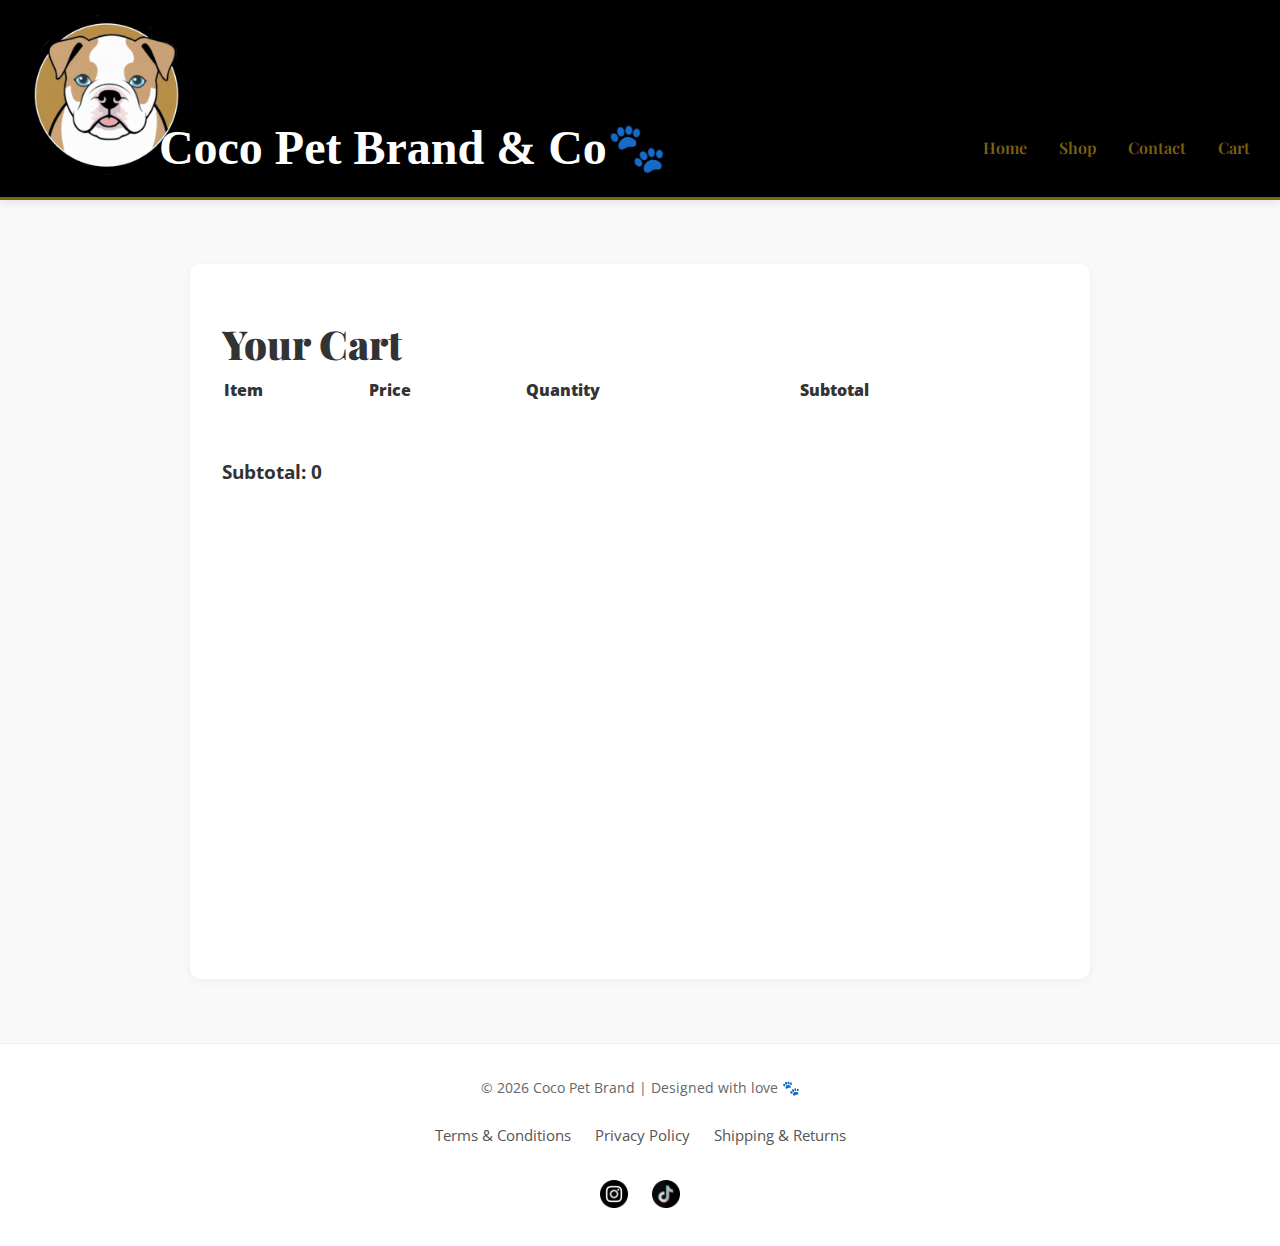
<file: cart.html>
<!DOCTYPE html>
<html lang="en">
<head>
  <meta charset="UTF-8" />
  <meta name="viewport" content="width=device-width, initial-scale=1.0" />
  <meta name="view-transition" content="same-origin">
  <title>Coco | Luxury Pet Brand</title>
  <link rel="stylesheet" href="style.css" />
<link rel="preconnect" href="https://fonts.googleapis.com">
<link rel="preconnect" href="https://fonts.gstatic.com" crossorigin>
<link href="https://fonts.googleapis.com/css2?family=Climate+Crisis:YEAR@1979&display=swap" rel="stylesheet">
</head>
<body>
  <header>
    <nav class="navbar">
     <div class="logo">
        <a href="index.html"><img src="images/generated-image-1.png" alt="Coco Logo" /></a>
		<h1>Coco Pet Brand & Co🐾</h1>
      </div>

      <div class="hamburger" id="hamburger">
        <span></span>
        <span></span>
        <span></span>
      </div>

      <ul class="nav-links" id="navLinks">
        <li><a href="index.html">Home</a></li>
        <li><a href="shop.html">Shop</a></li>
        <li><a href="contact.html">Contact</a></li>
		<li><a href="cart.html">Cart</a></li>
		<li class="cart-full"><a href="cart.html"><img src="images/add_to_cart.png" alt="cart full" style="
    height: 30px;
"></a></li>

      </ul>
    </nav>
  </header>

  <section class="cart-container policy-content-cart">
    <h2>Your Cart</h2>
    <table class="cart-table">
  
        <tr>
          <td class="bold">Item</td>
          <td class="bold">Price</td>
          <td class="bold">Quantity</td>
          <td class="bold">Subtotal</td>
          <td class="bold"></td>
        </tr>
  
      <tbody id="cartItems"></tbody>
    </table>
	</br>
    <div class="cart-total">
	  <h3 id="shipping">Shipping: <span>$4.99</span></h3><br/>
	  <h3 class="Subtotal">Subtotal: <span id="Subtotal">$0.00</span></h3>
      <h3 class="cartTotal">Total: <span id="cartTotal">$0.00</span></h3>
      <!-- <a href="#" class="btn-primary-ckout">Checkout</a> -->
	  
<div id="paypal-button-container"></div>


    </div>
  </section>

  <footer>
    <div class="footer-content">
      <p>© 2026 Coco Pet Brand | Designed with love 🐾</p>
      <div class="footer-links">
        <a href="terms.html">Terms & Conditions</a>
        <a href="privacy.html">Privacy Policy</a>
        <a href="shipping.html">Shipping & Returns</a>
      </div>
      <div class="social-links">
        <a href="https://www.instagram.com/cocobrandco?utm_source=qr&igsh=MWw4NDl0OHpldzViNw==" target="_blank">
          <img src="images/icon-instagram.png" alt="Instagram" />
        </a>
        <a href="https://tiktok.com/" target="_blank">
          <img src="images/icon-tiktok.png" alt="TikTok" />
        </a>
      </div>
    </div>
  </footer>

	<div style="background:white;z-index:999999">
    <!--<script src="https://www.paypal.com/sdk/js?client-id=AW0Y9a9lO251F6yq2ZPIWdJ_-eh1nTs9oz1fRsC5Av49tYt7ZbdLv5WRIVK2sXunA1lM0fAwuA7fNlgm" style="background:white;z-index:999999"></script>-->
	<script src="https://www.paypal.com/sdk/js?client-id=ARsVKnv_kJpk9veh1XifvIx3g4_NHbVWgjksh3gcr6-67KjBqzXAvltnN0PfmAQfax7Pkbg5js0MPqf6" style="background:white;z-index:999999"></script>
	
    </div>
	
  <script src="script.js"></script>
  <script src="transition.js"></script>
	<script src="paypal.js"></script>
</body>
</html>
</file>
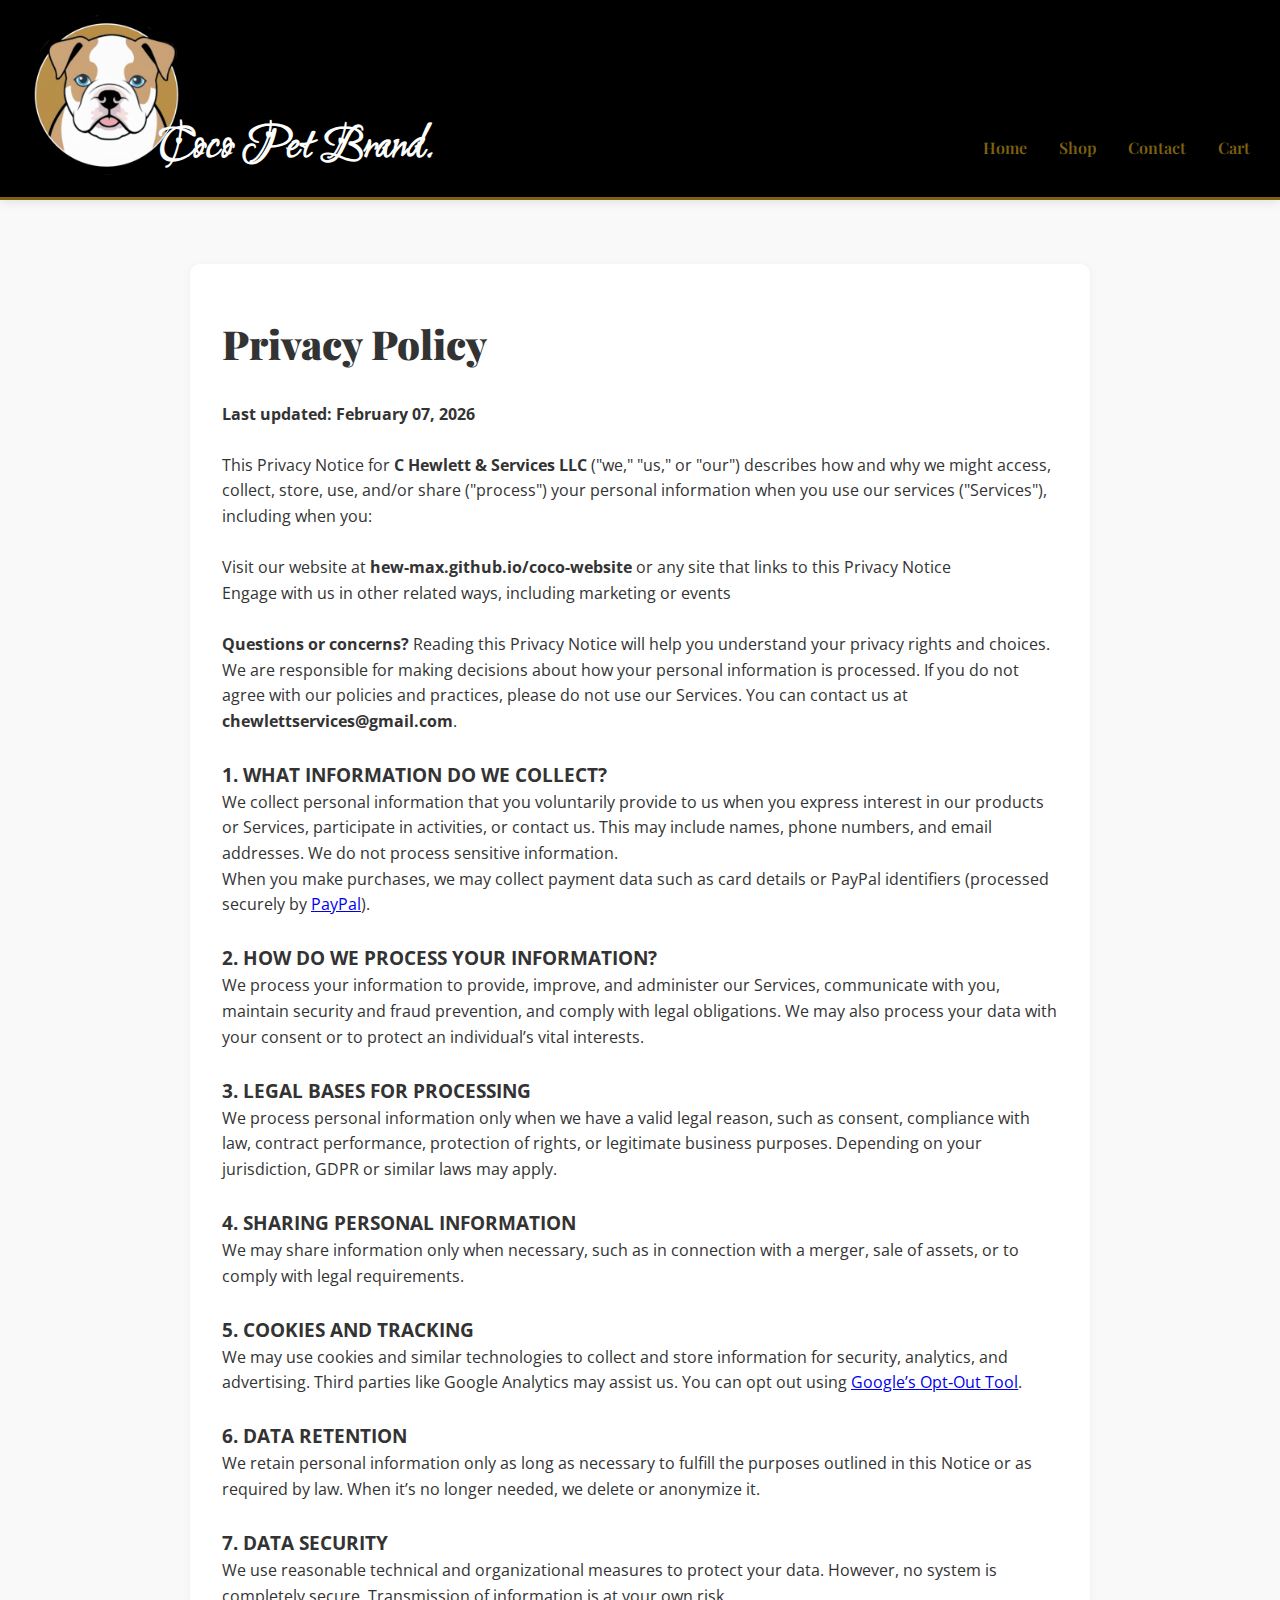
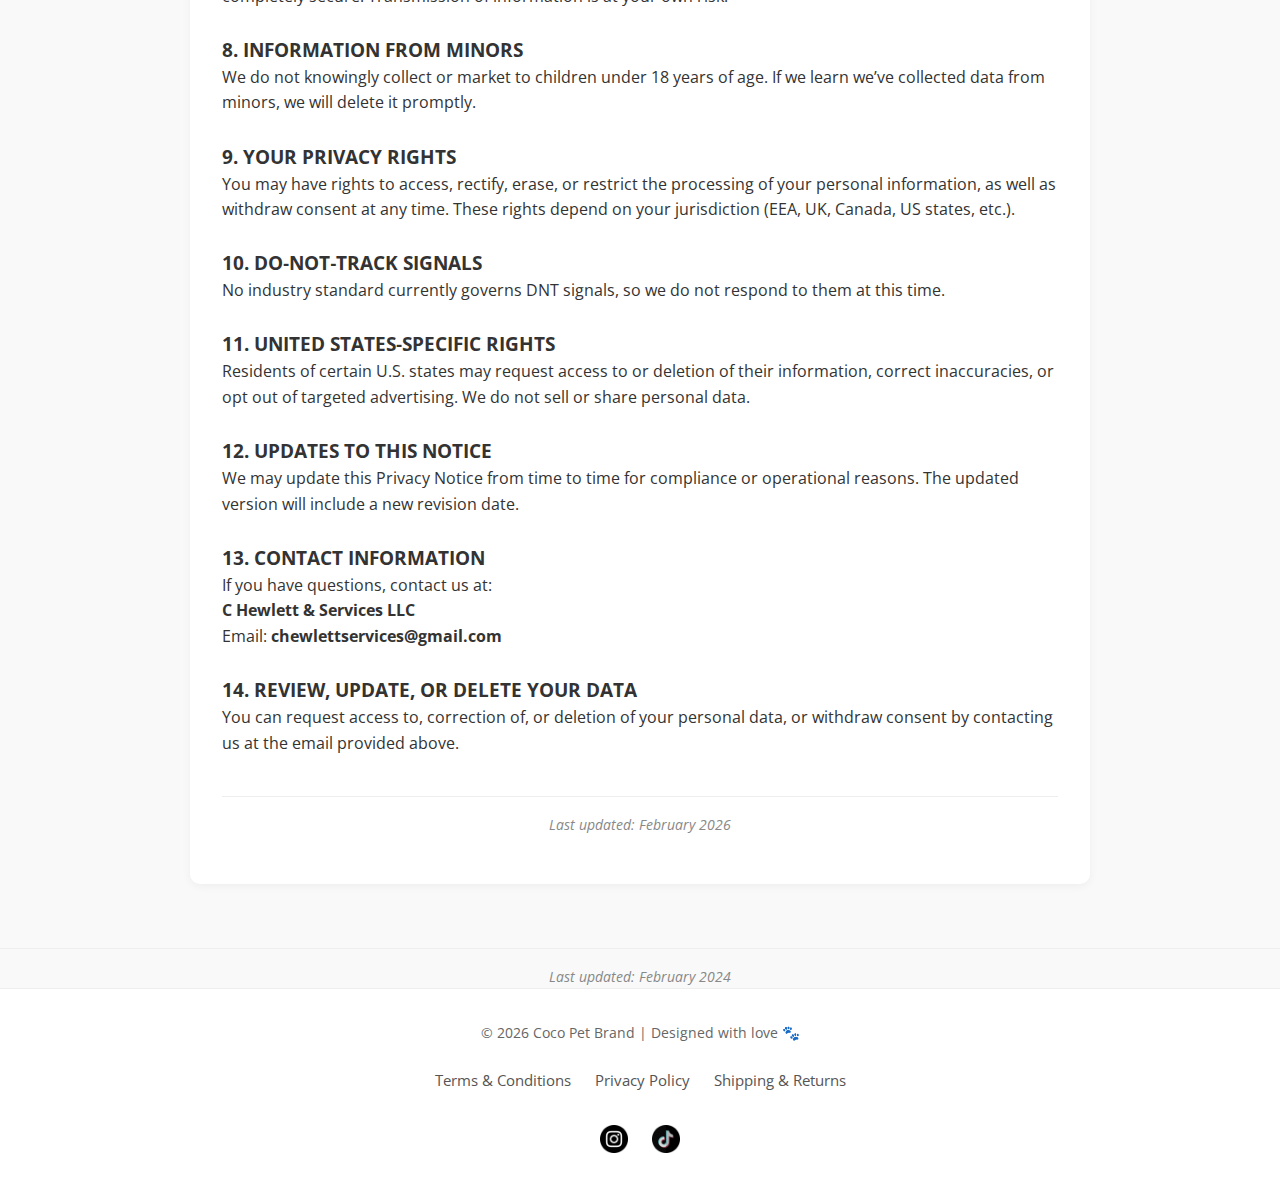
<file: privacy.html>
<!DOCTYPE html>
<html lang="en">
<head>
  <meta charset="UTF-8" />
  <meta name="viewport" content="width=device-width, initial-scale=1.0" />
  <meta name="view-transition" content="same-origin">

  <title>Coco | Luxury Pet Brand</title>
  <link rel="stylesheet" href="style.css" />
<link rel="preconnect" href="https://fonts.googleapis.com">
<link rel="preconnect" href="https://fonts.gstatic.com" crossorigin>
<link href="https://fonts.googleapis.com/css2?family=Bodoni+Moda:ital,opsz,wght@0,6..96,400..900;1,6..96,400..900&family=Climate+Crisis:YEAR@1979&family=Love+Light&family=Roboto:ital,wght@0,100..900;1,100..900&family=Rubik+Bubbles&display=swap" rel="stylesheet">

</head>
<body>
  <header>
    <nav class="navbar">
     <div class="logo">
        <a href="index.html"><img src="images/generated-image-1.png" alt="Coco Logo" /></a>
		<h1>Coco Pet Brand.</h1>
      </div>

      <div class="hamburger" id="hamburger">
        <span></span>
        <span></span>
        <span></span>
      </div>

      <ul class="nav-links" id="navLinks">
        <li><a href="index.html">Home</a></li>
        <li><a href="shop.html">Shop</a></li>
        <li><a href="contact.html">Contact</a></li>
		<li><a href="cart.html">Cart</a></li>
		<li class="cart-full"><a href="cart.html"><img src="images/add_to_cart.png" alt="cart full" style="
    height: 30px;
"></a></li>

      </ul>
    </nav>
  </header>


  <!-- Privacy Policy Content -->
   <section class="cart-container policy-content-cart">
    <h2>Privacy Policy</h2></br>
    <p><strong>Last updated: February 07, 2026</strong></p>
    </br><p>This Privacy Notice for <strong>C Hewlett &amp; Services LLC</strong> ("we," "us," or "our") describes how and why we might access, collect, store, use, and/or share ("process") your personal information when you use our services ("Services"), including when you:</p>
    </br><ul>
      <li>Visit our website at <strong>hew-max.github.io/coco-website</strong> or any site that links to this Privacy Notice</li>
      <li>Engage with us in other related ways, including marketing or events</li>
    </ul>
    </br><p><strong>Questions or concerns?</strong> Reading this Privacy Notice will help you understand your privacy rights and choices. We are responsible for making decisions about how your personal information is processed. If you do not agree with our policies and practices, please do not use our Services. You can contact us at <strong>chewlettservices@gmail.com</strong>.</p>
    </br><h3>1. WHAT INFORMATION DO WE COLLECT?</h3>
    <p>We collect personal information that you voluntarily provide to us when you express interest in our products or Services, participate in activities, or contact us. This may include names, phone numbers, and email addresses. We do not process sensitive information.</p>
    <p>When you make purchases, we may collect payment data such as card details or PayPal identifiers (processed securely by <a href="https://paypal.com" target="_blank">PayPal</a>).</p>
    </br><h3>2. HOW DO WE PROCESS YOUR INFORMATION?</h3>
    <p>We process your information to provide, improve, and administer our Services, communicate with you, maintain security and fraud prevention, and comply with legal obligations. We may also process your data with your consent or to protect an individual’s vital interests.</p>
    </br><h3>3. LEGAL BASES FOR PROCESSING</h3>
    <p>We process personal information only when we have a valid legal reason, such as consent, compliance with law, contract performance, protection of rights, or legitimate business purposes. Depending on your jurisdiction, GDPR or similar laws may apply.</p>
    </br><h3>4. SHARING PERSONAL INFORMATION</h3>
    <p>We may share information only when necessary, such as in connection with a merger, sale of assets, or to comply with legal requirements.</p>
    </br><h3>5. COOKIES AND TRACKING</h3>
    <p>We may use cookies and similar technologies to collect and store information for security, analytics, and advertising. Third parties like Google Analytics may assist us. You can opt out using <a href="https://tools.google.com/dlpage/gaoptout" target="_blank">Google’s Opt‑Out Tool</a>.</p>
    </br><h3>6. DATA RETENTION</h3>
    <p>We retain personal information only as long as necessary to fulfill the purposes outlined in this Notice or as required by law. When it’s no longer needed, we delete or anonymize it.</p>
    </br><h3>7. DATA SECURITY</h3>
    <p>We use reasonable technical and organizational measures to protect your data. However, no system is completely secure. Transmission of information is at your own risk.</p>
    </br><h3>8. INFORMATION FROM MINORS</h3>
    <p>We do not knowingly collect or market to children under 18 years of age. If we learn we’ve collected data from minors, we will delete it promptly.</p>
    </br><h3>9. YOUR PRIVACY RIGHTS</h3>
    <p>You may have rights to access, rectify, erase, or restrict the processing of your personal information, as well as withdraw consent at any time. These rights depend on your jurisdiction (EEA, UK, Canada, US states, etc.).</p>
    </br><h3>10. DO‑NOT‑TRACK SIGNALS</h3>
    <p>No industry standard currently governs DNT signals, so we do not respond to them at this time.</p>
    </br><h3>11. UNITED STATES‑SPECIFIC RIGHTS</h3>
    <p>Residents of certain U.S. states may request access to or deletion of their information, correct inaccuracies, or opt out of targeted advertising. We do not sell or share personal data.</p>
    </br><h3>12. UPDATES TO THIS NOTICE</h3>
    <p>We may update this Privacy Notice from time to time for compliance or operational reasons. The updated version will include a new revision date.</p>
    </br><h3>13. CONTACT INFORMATION</h3>
    <p>If you have questions, contact us at:</p>
    <p><strong>C Hewlett &amp; Services LLC</strong><br />
      Email: <strong>chewlettservices@gmail.com</strong></p>
    </br><h3>14. REVIEW, UPDATE, OR DELETE YOUR DATA</h3>
    <p>You can request access to, correction of, or deletion of your personal data, or withdraw consent by contacting us at the email provided above.</p>
    <div class="last-updated">
      <p>Last updated: February 2026</p>
    </div>
  </section>
  
  
  <div class="last-updated">
  <p>Last updated: February 2024</p>
</div>

  </section>

  <footer>
    <div class="footer-content">
      <p>© 2026 Coco Pet Brand | Designed with love 🐾</p>
      <div class="footer-links">
        <a href="terms.html">Terms & Conditions</a>
        <a href="privacy.html">Privacy Policy</a>
        <a href="shipping.html">Shipping & Returns</a>
      </div>
      <div class="social-links">
        <a href="https://www.instagram.com/cocobrandco?utm_source=qr&igsh=MWw4NDl0OHpldzViNw==" target="_blank">
          <img src="images/icon-instagram.png" alt="Instagram" />
        </a>
        <a href="https://tiktok.com/" target="_blank">
          <img src="images/icon-tiktok.png" alt="TikTok" />
        </a>
      </div>
    </div>
  </footer>
  <script src="script.js"></script>
  <script src="transition.js"></script>
	<script src="paypal.js"></script>
</body>
</html>
</file>
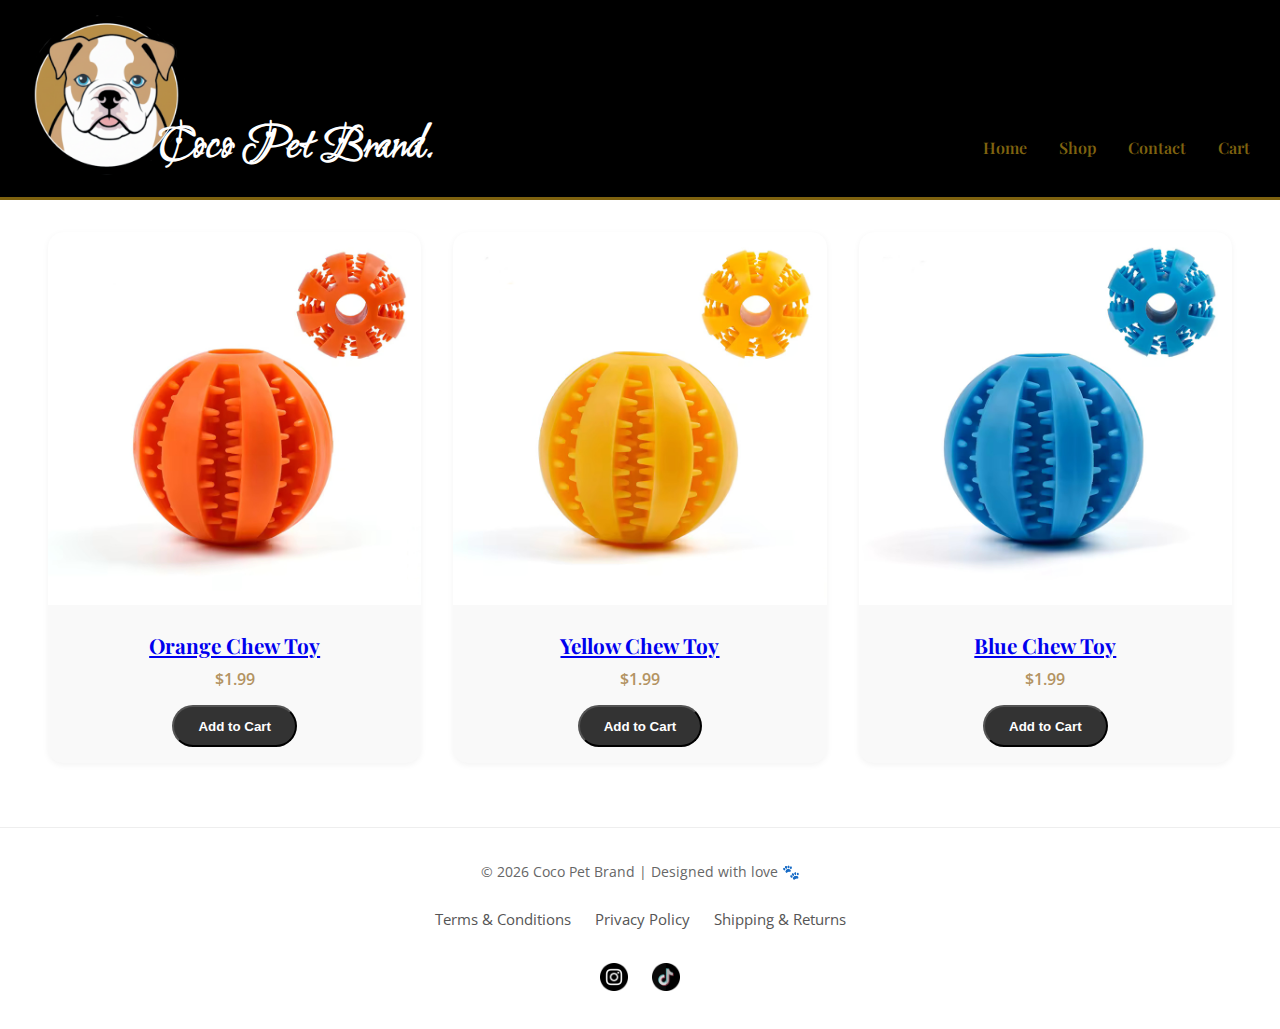
<file: shop.html>
<!DOCTYPE html>
<html lang="en">
<head>
  <meta charset="UTF-8" />
  <meta name="viewport" content="width=device-width, initial-scale=1.0" />
  <meta name="view-transition" content="same-origin">

  <title>Coco | Luxury Pet Brand</title>
  <link rel="stylesheet" href="style.css" />
<link rel="preconnect" href="https://fonts.googleapis.com">
<link rel="preconnect" href="https://fonts.gstatic.com" crossorigin>
<link href="https://fonts.googleapis.com/css2?family=Bodoni+Moda:ital,opsz,wght@0,6..96,400..900;1,6..96,400..900&family=Climate+Crisis:YEAR@1979&family=Love+Light&family=Roboto:ital,wght@0,100..900;1,100..900&family=Rubik+Bubbles&display=swap" rel="stylesheet">
</head>
<body>
  <header>
    <nav class="navbar">
     <div class="logo">
        <a href="index.html"><img src="images/generated-image-1.png" alt="Coco Logo" /></a>
		<h1>Coco Pet Brand.</h1>
      </div>

      <div class="hamburger" id="hamburger">
        <span></span>
        <span></span>
        <span></span>
      </div>

      <ul class="nav-links" id="navLinks">
        <li><a href="index.html">Home</a></li>
        <li><a href="shop.html">Shop</a></li>
        <li><a href="contact.html">Contact</a></li>
		<li><a href="cart.html">Cart</a></li>
		<li class="cart-full"><a href="cart.html"><img src="images/add_to_cart.png" alt="cart full" style="
    height: 30px;
"></a></li>
      </ul>
    </nav>
  </header>



  <section class="shop-grid">
 <div class="product-card" data-id="orange_ball" data-name="Orange Chew Toy" data-price="1.99" data-description="Our signature Coco Chew Toy made with pure rubber." data-image="images/orange_ball.jpg">
  <a href="products.html?id=orange_ball">
    <img src="images/orange_ball.jpg" alt="Orange Chew Toy" />
  </a>
  <h3><a href="products.html?id=orange_ball">Orange Chew Toy</a></h3>
  <p>$1.99</p>
  <button class="btn-secondary add-to-cart">Add to Cart</button>
</div>
 <div class="product-card" data-id="yellow_ball" data-name="Yellow Chew Toy" data-price="1.99" data-description="Our signature Coco Chew Toy made with pure rubber." data-image="images/yellow_ball.jpg">
  <a href="products.html?id=yellow_ball">
    <img src="images/yellow_ball.jpg" alt="Yellow Chew Toy" />
  </a>
  <h3><a href="products.html?id=yellow_ball">Yellow Chew Toy</a></h3>
  <p>$1.99</p>
  <button class="btn-secondary add-to-cart">Add to Cart</button>
</div>
 <div class="product-card" data-id="blue_ball" data-name="Blue Chew Toy" data-price="1.99" data-description="Our signature Coco Chew Toy made with pure rubber." data-image="images/blue_ball.jpg">
  <a href="products.html?id=blue_ball">
    <img src="images/blue_ball.jpg" alt="Blue Chew Toy" />
  </a>
  <h3><a href="products.html?id=blue_ball">Blue Chew Toy</a></h3>
  <p>$1.99</p>
  <button class="btn-secondary add-to-cart">Add to Cart</button>
</div>
  </section>

  <footer>
    <div class="footer-content">
      <p>© 2026 Coco Pet Brand | Designed with love 🐾</p>
      <div class="footer-links">
        <a href="terms.html">Terms & Conditions</a>
        <a href="privacy.html">Privacy Policy</a>
        <a href="shipping.html">Shipping & Returns</a>
      </div>
      <div class="social-links">
        <a href="https://www.instagram.com/cocobrandco?utm_source=qr&igsh=MWw4NDl0OHpldzViNw==" target="_blank">
          <img src="images/icon-instagram.png" alt="Instagram" />
        </a>
        <a href="https://tiktok.com/" target="_blank">
          <img src="images/icon-tiktok.png" alt="TikTok" />
        </a>
      </div>
    </div>
  </footer>


  <script src="script.js"></script>
  <script src="transition.js"></script>

</body>
</html>
</file>
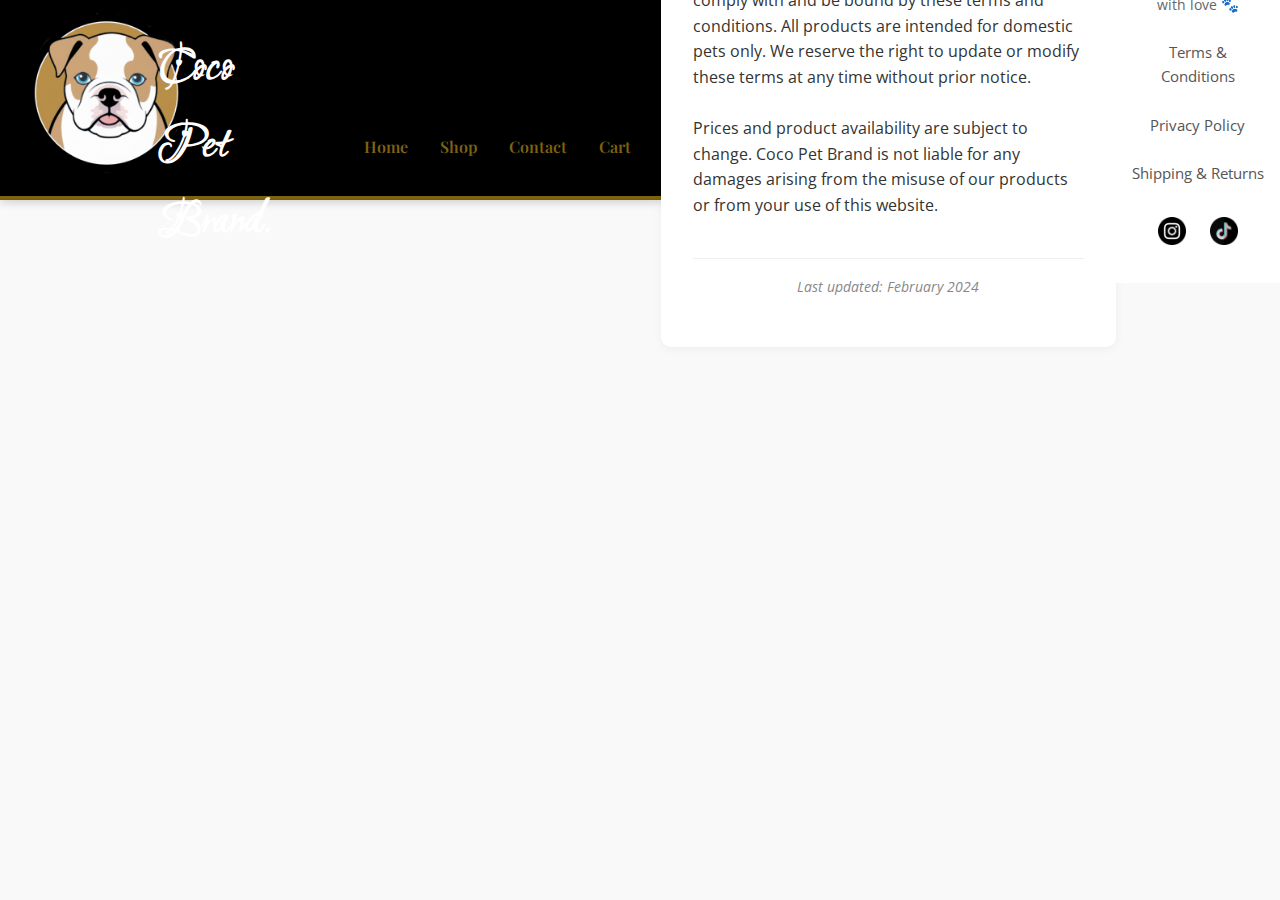
<file: terms.html>
<!DOCTYPE html>
<html lang="en">
<head>
  <meta charset="UTF-8" />
  <meta name="viewport" content="width=device-width, initial-scale=1.0" />
  <meta name="view-transition" content="same-origin">

  <title>Coco | Luxury Pet Brand</title>
  <link rel="stylesheet" href="style.css" />
<link rel="preconnect" href="https://fonts.googleapis.com">
<link rel="preconnect" href="https://fonts.gstatic.com" crossorigin>
<link href="https://fonts.googleapis.com/css2?family=Bodoni+Moda:ital,opsz,wght@0,6..96,400..900;1,6..96,400..900&family=Climate+Crisis:YEAR@1979&family=Love+Light&family=Roboto:ital,wght@0,100..900;1,100..900&family=Rubik+Bubbles&display=swap" rel="stylesheet"><nav class="navbar">
    
</head>
<body>
  <header>
    <nav class="navbar">
     <div class="logo">
        <a href="index.html"><img src="images/generated-image-1.png" alt="Coco Logo" /></a>
		<h1>Coco Pet Brand.</h1>
      </div>

      <div class="hamburger" id="hamburger">
        <span></span>
        <span></span>
        <span></span>
      </div>

      <ul class="nav-links" id="navLinks">
        <li><a href="index.html">Home</a></li>
        <li><a href="shop.html">Shop</a></li>
        <li><a href="contact.html">Contact</a></li>
		<li><a href="cart.html">Cart</a></li>
		<li class="cart-full"><a href="cart.html"><img src="images/add_to_cart.png" alt="cart full" style="
    height: 30px;
"></a></li>

      </ul>
    </nav>
  </header>

  <section class="cart-container policy-content-cart">
    <h2>Terms & Conditions</h2>
    <p>
      By using our Coco Pet Brand website, you agree to comply with and be bound by these terms and conditions.
      All products are intended for domestic pets only. We reserve the right to update or modify these terms
      at any time without prior notice.
    </p>
	</br>
    <p>
      Prices and product availability are subject to change. Coco Pet Brand is not liable for any damages
      arising from the misuse of our products or from your use of this website.
    </p>
	<div class="last-updated">
  <p>Last updated: February 2024</p>
</div>

  </section>

  <footer>
    <div class="footer-content">
      <p>© 2026 Coco Pet Brand | Designed with love 🐾</p>
      <div class="footer-links">
        <a href="terms.html">Terms & Conditions</a>
        <a href="privacy.html">Privacy Policy</a>
        <a href="shipping.html">Shipping & Returns</a>
      </div>
      <div class="social-links">
        <a href="https://www.instagram.com/cocobrandco?utm_source=qr&igsh=MWw4NDl0OHpldzViNw==" target="_blank">
          <img src="images/icon-instagram.png" alt="Instagram" />
        </a>
        <a href="https://tiktok.com/" target="_blank">
          <img src="images/icon-tiktok.png" alt="TikTok" />
        </a>
      </div>
    </div>
  </footer>

  <script src="script.js"></script>
  <script src="transition.js"></script>
	<script src="paypal.js"></script>
</body>
</html>
</file>
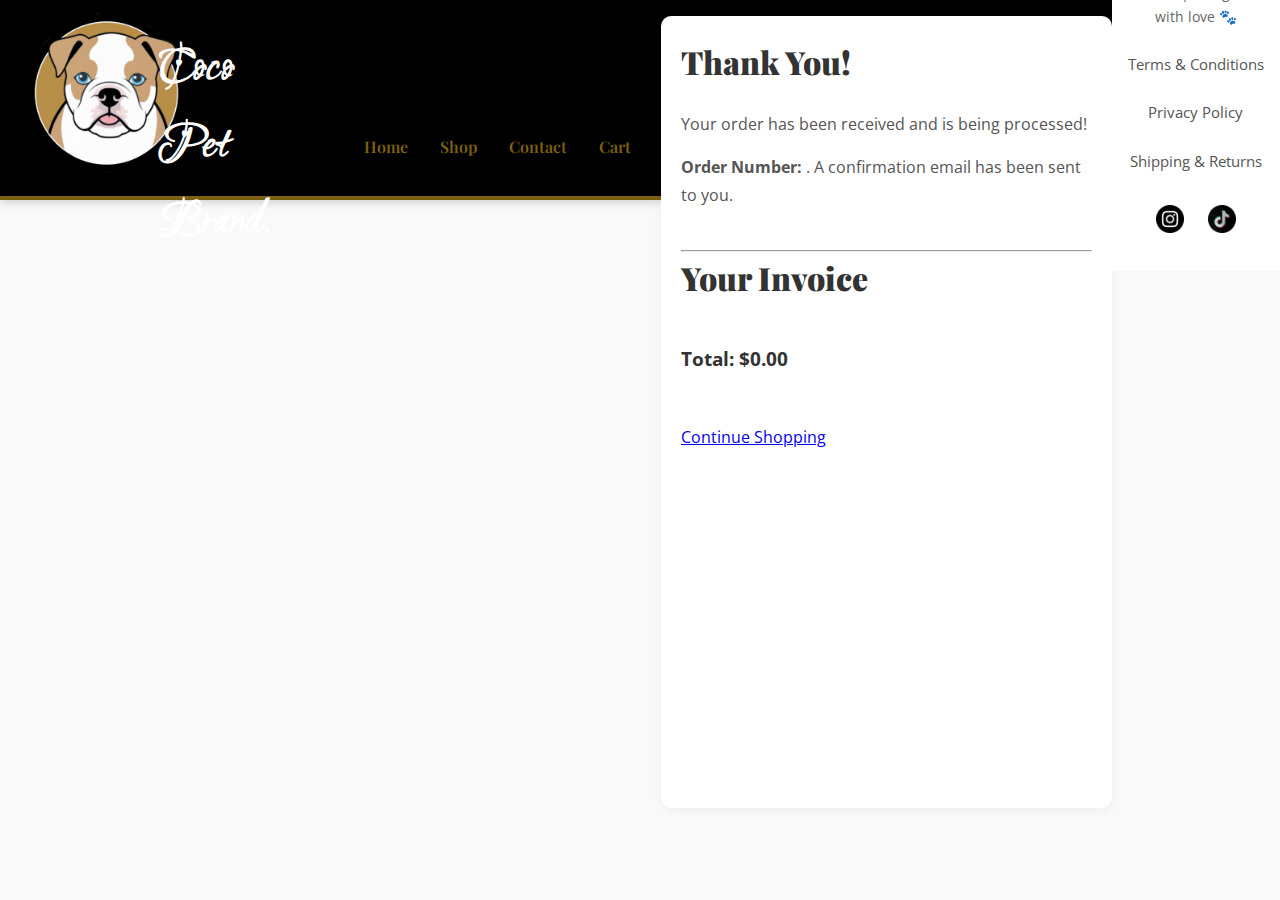
<file: thank-you.html>
<!DOCTYPE html>
<html lang="en">
<head>
  <meta charset="UTF-8" />
  <meta name="viewport" content="width=device-width, initial-scale=1.0" />
  <meta name="view-transition" content="same-origin">

  <title>Coco | Luxury Pet Brand</title>
  <link rel="stylesheet" href="style.css" />
<link rel="preconnect" href="https://fonts.googleapis.com">
<link rel="preconnect" href="https://fonts.gstatic.com" crossorigin>
<link href="https://fonts.googleapis.com/css2?family=Bodoni+Moda:ital,opsz,wght@0,6..96,400..900;1,6..96,400..900&family=Climate+Crisis:YEAR@1979&family=Love+Light&family=Roboto:ital,wght@0,100..900;1,100..900&family=Rubik+Bubbles&display=swap" rel="stylesheet"><nav class="navbar">
    
</head>
<body class="thankyou">
  <header>
    <nav class="navbar">
      <div class="logo">
        <a href="index.html"><img src="images/generated-image-1.png" alt="Coco Logo" /></a>
		<h1>Coco Pet Brand.</h1>
      </div>

      <div class="hamburger" id="hamburger">
        <span></span>
        <span></span>
        <span></span>
      </div>

      <ul class="nav-links" id="navLinks">
        <li><a href="index.html">Home</a></li>
        <li><a href="shop.html">Shop</a></li>
        <li><a href="contact.html">Contact</a></li>
		<li><a href="cart.html">Cart</a></li>
		<li class="cart-full"><a href="cart.html"><img src="images/add_to_cart.png" alt="cart full" style="
    height: 30px;
"></a></li>

      </ul>
    </nav>
  </header>
     <section class="policy-content">
         <h2 style="text-align:left">Thank You!</h2>
        <p>Your order has been received and is being processed!</p>
		<p><strong>Order Number:</strong> <span id="orderNumber"></span>. A confirmation email has been sent to you.</p>
		  </br>
		  <hr>
		  <h2 style="text-align:left">Your Invoice</h2>
    <table class="cart-table">
      <tbody id="cartItems"></tbody>
    </table>
        <div class="order-details">
			<p id="orderDetails"></p>
			 <h3 class="Subtotal">Total: <span id="Subtotal">$0.00</span></h3>
        </div>
		</br>
      
        <br>
        <a href="shop.html" class="btn">Continue Shopping</a>
	  <form style="visibility:hidden" id="contactForm" action="https://formspree.io/f/mlglzzjq"" method="POST" class="contact-form">
      <input id="name" type="text" name="name" placeholder="Your Name" required />
      <input id="email" type="email" name="email" placeholder="Your Email" required />
      <textarea id="itemDetails" name="message" placeholder="Your Message" rows="6" required></textarea>
      <button id="submitForm" type="submit" class="btn-primary">Send Message</button>
    </form>
    </section>
	

	<footer>
    <div class="footer-content">
      <p>© 2026 Coco Pet Brand | Designed with love 🐾</p>
      <div class="footer-links">
        <a href="terms.html">Terms & Conditions</a>
        <a href="privacy.html">Privacy Policy</a>
        <a href="shipping.html">Shipping & Returns</a>
      </div>
      <div class="social-links">
        <a href="https://www.instagram.com/cocobrandco?utm_source=qr&igsh=MWw4NDl0OHpldzViNw==" target="_blank">
          <img src="images/icon-instagram.png" alt="Instagram" />
        </a>
        <a href="https://tiktok.com/" target="_blank">
          <img src="images/icon-tiktok.png" alt="TikTok" />
        </a>
      </div>
    </div>
  </footer>

  <script src="script.js"></script>
  <script src="transition.js"></script>
</body>
</html>
</file>
<file: style.css>
/* ------------------------------------------
  COCO PET BRAND – LUXURY THEME
  Color Palette:
    White: #ffffff
    Light Gray: #f9f9f9
    Medium Gray: #666666
    Gold Accent: #b39362
    Gold Hover: #94784a
------------------------------------------- */

/* FONTS */
@import url('https://fonts.googleapis.com/css2?family=Playfair+Display:wght@500;700&family=Open+Sans:wght@400;600&display=swap');

* {
  margin: 0;
  padding: 0;
  box-sizing: border-box;
  list-style-type: none;
}

body {
  font-family: 'Open Sans', sans-serif;
  color: #333;
  background-color: #f9f9f9;
  line-height: 1.6;
}

.climate-crisis-<uniquifier> {
  font-family: "Climate Crisis", sans-serif;
  font-optical-sizing: auto;
  font-weight: 400;
  font-style: normal;
  font-variation-settings:
    "YEAR" 1979;
}

.bodoni-moda-<uniquifier> {
  font-family: "Bodoni Moda", serif;
  font-optical-sizing: auto;
  font-weight: 900;
  font-style: normal;
}


.roboto-<uniquifier> {
  font-family: "Roboto", sans-serif;
  font-optical-sizing: auto;
  font-weight: 900;
  font-style: normal;
  font-variation-settings:
    "wdth" 100;
}
.rubik-bubbles-regular {
  font-family: "Rubik Bubbles", system-ui;
  font-weight: 400;
  font-style: normal;
}
.love-light-regular {
  font-family: "Love Light", cursive;
  font-weight: 400;
  font-style: normal;
}


.bold {
	font-weight: 900;
}
/* style.css */
body {
    opacity: 0;
    transition: opacity 0.5s ease-in-out; /* Adjust duration and timing as needed */
}

/* This class can be added on page load */
body.loaded {
    opacity: 1;
}
@view-transition {
  navigation: auto;
}

/* Customize the default animation duration */
::view-transition-old(root),
::view-transition-new(root) {
  animation-duration: 0.8s;
}
/* CSS Styles */
:root {
  --primary-color: #2563eb;
  --text-dark: #1f2937;
  --white: #ffffff;
}
/* ------------------------------------------
  NAVBAR
------------------------------------------- */
.navbar {
	display: flex;
	justify-content: space-between;
	align-items: center;
	padding: 1.2rem 3rem;
	/*background-color: rgba(2,7,77, .9);*/
	border-bottom: 3px solid #7e620f;
	background-color: #000000;
	box-shadow: 0 2px 10px rgba(0, 0, 0, 0.1);
	padding: 1rem 0;s
	position: sticky;
	top: 0;
	z-index: 1000;
	height: 200px;
}

.logo {
  display: flex;
  align-items: center;
}

.logo img {
  height: 200px;
  width: auto;
  margin-right: 12px;
}

.logo h1 {
    font-family: "Love Light", cursive;
    font-style: normal;
    font-weight: 900;
    font-style: normal;
    font-variation-settings: "wdth" 100;
    font-size: 3em;
    color: white;
    display: inline;
    right: 66px;
    position: relative;
    top: 50px;
}

.nav-links {
  list-style: none;
  display: flex;
  gap: 2rem;
  margin-right: 30px;
}

.nav-links li a {
	text-decoration: none;
    color: #7e620f;
    font-weight: 600;
    transition: color 0.3s ease;
    font-family: 'Playfair Display', serif;
    font-size: 1em;
	    top: 50px;
    position: relative;
}

.nav-links li a:hover,
.nav-links li a.active {
  color: #fff;
}
.main-header {
  position: fixed;
  top: 0;
  width: 100%;
  padding: 1.5rem 0;
  background-color: transparent; /* Start transparent */
  transition: all 0.4s ease-in-out; /* Smooth color change */
  z-index: 1000;
}

.features1 {
    background: black;
    color: white;
}
section.features1 h2 {
	padding-left: 50px;
}

/* ------------------------------------------
  HERO SECTION
------------------------------------------- */
.hero {
  background: url(images/coco-hero-no-words.png) center no-repeat;
  text-align: center;
  padding: 6rem 2rem;
  color: #333;
}

.hero-content h2 {
  font-family: 'Playfair Display', serif;
  font-size: 2.8rem;
  margin-bottom: 1rem;
}

.hero-content p {
  font-size: 1.1rem;
  max-width: 600px;
  margin: 0 auto 2rem;
  color: #333;
}
.hero2 {
  background: url(images/fluffy-hero.png) center no-repeat;
    text-align: center;
    padding: 8rem 2rem;
    width: 100%;
    /* height: 300px; */
    border: 1px solid #ccc;
    /* background-image: url(your-image-source.jpg); */
    background-size: contain;
    /* background-position: center; */
    background-repeat: repeat;
}

.hero2.hero-content h2 {
  font-family: 'Playfair Display', serif;
  font-size: 2.8rem;
  margin-bottom: 1rem;
}

.hero2.hero-content p {
  font-size: 1.1rem;
  max-width: 600px;
  margin: 0 auto 2rem;
  color: #666;
}

.btn-primary {
  background-color: #b39362;
  color: #fff;
  padding: 0.9rem 2rem;
  border-radius: 25px;
  text-decoration: none;
  font-weight: 600;
  transition: background-color 0.3s ease;
}
.btn-primary-ckout {
  background-color: #b39362;
  color: #fff;
  padding: 0.9rem 2rem;
  border-radius: 25px;
  text-decoration: none;
  font-weight: 600;
  transition: background-color 0.3s ease;
  display: flex;
  width: 200px;
}

.btn-primary:hover {
  background-color: #94784a;
}

/* SECONDARY BUTTONS */
.btn-secondary {
  background-color: #333;
  color: #fff;
  text-decoration: none;
  padding: 0.7rem 1.5rem;
  border-radius: 25px;
  font-weight: 600;
  display: inline-block;
  transition: background-color 0.3s ease;
}

.btn-secondary:hover {
  background-color: #b39362;
}

section.cart-container {
    width: 100%;
    display: grid;
    margin: auto;
    padding: 20px;
}
section.policy-content {
    width: 100%;
    display: grid;
    margin: auto;
    padding: 20px;
}
section h2 {
    font-family: 'Playfair Display', serif;
    font-optical-sizing: auto;
    font-weight: 900;
    font-style: normal;
    font-variation-settings: "YEAR" 1979;
    font-size: 2.5rem;
}

 body.thankyou .x-button {
		display:none;
}

body.thankyou .qty-input {
    border: none;
}
/* ------------------------------------------
  FEATURES (HOME PAGE)
------------------------------------------- */
.features {
  display: flex;
  flex-wrap: wrap;
  justify-content: space-around;
  background-color: #fff;
  padding: 4rem 2rem;
}

.feature {
    max-width: 300px;
    text-align: center;
    margin: 1.5rem;
    border: 4px solid #7e620f;
    /* background-color: rgba(0, 0, 0, .5); */
    padding: 10px;
}

.feature h3 {
  font-family: 'Playfair Display', serif;
  color: #222;
  margin-bottom: 0.8rem;
}

.feature p {
  color: #666;
}

/* ------------------------------------------
  SHOP PAGE
------------------------------------------- */
.shop-intro {
  text-align: center;
  padding: 8rem 2rem;
}

.shop-intro h2 {
  font-family: 'Playfair Display', serif;
  font-size: 2.8rem;
  color: #333;
  margin-bottom: 1rem;
  
}

.shop-intro p {
  color: #333;
}

.shop-grid {
  display: grid;
  grid-template-columns: repeat(auto-fit, minmax(250px, 1fr));
  gap: 2rem;
  padding: 2rem 3rem 4rem;
  background-color: #fff;
}

.product-card {
  text-align: center;
  background-color: #f9f9f9;
  border-radius: 15px;
  overflow: hidden;
  box-shadow: 0 2px 6px rgba(0,0,0,0.05);
  padding-bottom: 1rem;
}

.product-card img {
  width: 100%;
  object-fit: cover;
}

.product-card h3 {
  font-family: 'Playfair Display', serif;
  font-size: 1.3rem;
  margin: 1rem 0 0.3rem;
  color: #333;
}

.product-card p {
  color: #b39362;
  font-weight: 600;
  margin-bottom: 0.8rem;
}
.cart-full {
	display:none;
}
#shipping {
	display:none;
}
.cartTotal {
	display:none;
}


/* ------------------------------------------
  PRODUCT DETAILS PAGE
------------------------------------------- */
.product-details {
  display: flex;
  flex-wrap: wrap;
  align-items: center;
  justify-content: center;
  background-color: #fff;
  padding: 4rem 2rem;
  gap: 3rem;
}

.product-image {
  max-width: 400px;
  border-radius: 15px;
  box-shadow: 0 2px 8px rgba(0,0,0,0.08);
}

.product-info {
  max-width: 400px;
}

.product-info h2 {
  font-family: 'Playfair Display', serif;
  margin-bottom: 0.5rem;
}

.product-price {
  color: #b39362;
  font-size: 1.4rem;
  font-weight: bold;
  margin-bottom: 1rem;
}

/* ------------------------------------------
  CONTACT PAGE
------------------------------------------- */
.contact {
  text-align: center;
  padding: 5rem 2rem;
  background-color: #fff;
}

.contact h2 {
  font-family: 'Playfair Display', serif;
  font-size: 2rem;
  margin-bottom: 1rem;
}

.contact p {
  max-width: 600px;
  margin: 0 auto 2.5rem;
  color: #666;
}

.contact-form {
  display: flex;
  flex-direction: column;
  width: 100%
  margin: 0 auto;
  gap: 1rem;
}

.contact-form input,
.contact-form textarea {
  padding: 0.9rem;
  border: 1px solid #ddd;
  border-radius: 10px;
  font-size: 1rem;
  resize: none;
}

.contact-form button {
  align-self: center;
}



/* ------------------------------------------
  POLICY PAGE
------------------------------------------- */
.policy-content {
  background-color: #fff;
  max-width: 900px;
  margin: 4rem auto;
  padding: 3rem 2rem;
  border-radius: 10px;
  box-shadow: 0 2px 10px rgba(0,0,0,0.05);
}
section.policy-content-cart {
  background-color: #fff;
  max-width: 900px;
  margin: 4rem auto;
  padding: 3rem 2rem;
  border-radius: 10px;
  box-shadow: 0 2px 10px rgba(0,0,0,0.05);

}

.policy-content h2 {
  font-family: 'Playfair Display', serif;
  font-size: 2rem;
  margin-bottom: 1.5rem;
  color: #333;
  text-align: center;
}

.policy-content p {
  margin-bottom: 1rem;
  color: #555;
  line-height: 1.7;
  text-align: left;
}

.last-updated {
  text-align: center;
  margin-top: 2.5rem;
  padding-top: 1rem;
  border-top: 1px solid #eee;
}

.last-updated p {
  color: #888;
  font-size: 0.9rem;
  font-style: italic;
}

/* ------------------------------------------
  FULL-LENGTH HERO BANNER
------------------------------------------- */

.hero-banner {
  position: relative;
  width: 100%;
  height: 100vh; /* full screen height */
  background-image: url('images/coco-hero-no-words.png');
  background-position: center;
  background-size: cover;
  background-repeat: no-repeat;
  display: flex;
  align-items: center;
  justify-content: center;
}

/* Optional soft overlay (looks luxurious) */
.hero-overlay {
  height: 100%;
  width: 100%;
  background: rgba(255, 255, 255, 0.3); /* subtle white tint */
  backdrop-filter: blur(2px);
  display: flex;
  align-items: center;
  justify-content: center;
}

/* Hero text and buttons */
.hero-content {
  position: relative;
  text-align: center;
  color: #333;
  padding: 2rem;
  background: rgba(255, 255, 255, 0.4); /* elegant translucent background */
  border-radius: 15px;
  max-width: 700px;
}

.hero-content h1 {
  font-family: 'Playfair Display', serif;
  font-size: 3rem;
  color: #222;
  margin-bottom: 1rem;
}

.hero-content p {
  font-size: 1.2rem;
  color: #444;
  margin-bottom: 2rem;
}

/* Button style reused from your main theme */
.btn-primary {
  background-color: #b39362;
  color: #fff;
  padding: 0.9rem 2rem;
  border-radius: 25px;
  text-decoration: none;
  font-weight: 600;
  transition: background-color 0.3s ease;
}

.btn-primary:hover {
  background-color: #94784a;
}

/* Responsive optimizations */
@media (max-width: 992px) {
  .hero-content h1 {
    font-size: 2.4rem;
  }

  .logo {
    margin: auto;
}

  .hamburger {
  display: flex;
  }
.hero-banner {
    height: 50vh;
}
}

@media (max-width: 600px) {

  .hero-content {
    padding: 1rem;
  }
  .hero-content h1 {
    font-size: 1.9rem;
  }
  .hero-content p {
    font-size: 1rem;
  }
.hero-banner {
    height: 35vh;
}
.logo h1 {
    font-size: 2em;
}



}
@media (max-width: 400px) {
.logo h1 {
    font-size: 1em;
}

}


/* ------------------------------------------
  FOOTER
------------------------------------------- */
footer {
  background-color: #fff;
  text-align: center;
  padding: 1.5rem;
  color: #666;
  border-top: 1px solid #eee;
  font-size: 0.9rem;
}
/* ------------------------------------------
  FOOTER WITH SOCIAL LINKS
------------------------------------------- */
footer {
  background-color: #fff;
  text-align: center;
  padding: 2rem 1rem;
  color: #666;
  border-top: 1px solid #eee;
}

.footer-content {
  display: flex;
  flex-direction: column;
  align-items: center;
  gap: 1rem;
}
.footer-links {
  display: flex;
  flex-wrap: wrap;
  justify-content: center;
  gap: 1.5rem;
  margin: 0.5rem 0 1rem;
}

.footer-links a {
  color: #555;
  text-decoration: none;
  font-size: 0.95rem;
  transition: color 0.3s ease;
}

.footer-links a:hover {
  color: #b39362;
}


.social-links {
  display: flex;
  gap: 1.5rem;
  justify-content: center;
}

.social-links img {
  width: 28px;
  height: 28px;
  filter: grayscale(50%) brightness(85%);
  transition: all 0.3s ease;
}

.social-links img:hover {
  filter: grayscale(0%) brightness(100%);
  transform: scale(1.1);
  cursor: pointer;
}
.cart-total {
    height: 500px;
}

/* ------------------------------------------
  RESPONSIVE DESIGN
------------------------------------------- */
@media (max-width: 768px) {
  .navbar {
    flex-direction: column;
    align-items: flex-start;
  }

  .nav-links {
    flex-wrap: wrap;
    gap: 1rem;
    margin-top: 1rem;
	margin-right: 0;
  }

  .hero-content h2 {
    font-size: 2rem;
  }

  .product-details {
    flex-direction: column;
  }

  .product-image {
    width: 90%;
  }

  .shop-grid {
    padding: 2rem;
  }

  .features {
    flex-direction: column;
    align-items: center;
  }
}
/* ------------------------------------------
  HAMBURGER MENU
------------------------------------------- */
.hamburger {
  flex-direction: column;
  justify-content: space-around;
  width: 25px;
  height: 20px;
  cursor: pointer;
  z-index: 99999999 !important;

}

.hamburger span {
  height: 3px;
  width: 100%;
  background: #b39362;
  border-radius: 2px;
  transition: all 0.3s ease;
}

@media (max-width: 1200px) {
  .nav-links {
    position: absolute;
    top: 0;
    left: -100%;
    width: 100%;
    flex-direction: column;
    background-color: #000;
    text-align: center;
    gap: 1.5rem;
    padding: 2rem 0;
    transition: left 0.4s ease;
    border-top: 1px solid #eee;
    z-index: 1000;
	height: 100%;
  }

  .nav-links.active {
    left: 0;
	color: #b39362;
  }

  .nav-links li a {
    font-size: 1.2rem;
  }

  .hamburger.active span:nth-child(1) {
    transform: rotate(45deg) translateY(8px);
  }

  .hamburger.active span:nth-child(2) {
    opacity: 0;
  }

  .hamburger.active span:nth-child(3) {
    transform: rotate(-45deg) translateY(-8px);
  }
  .hamburger {
	  position: absolute;
	  right: 25px;
  }
}
</file>
